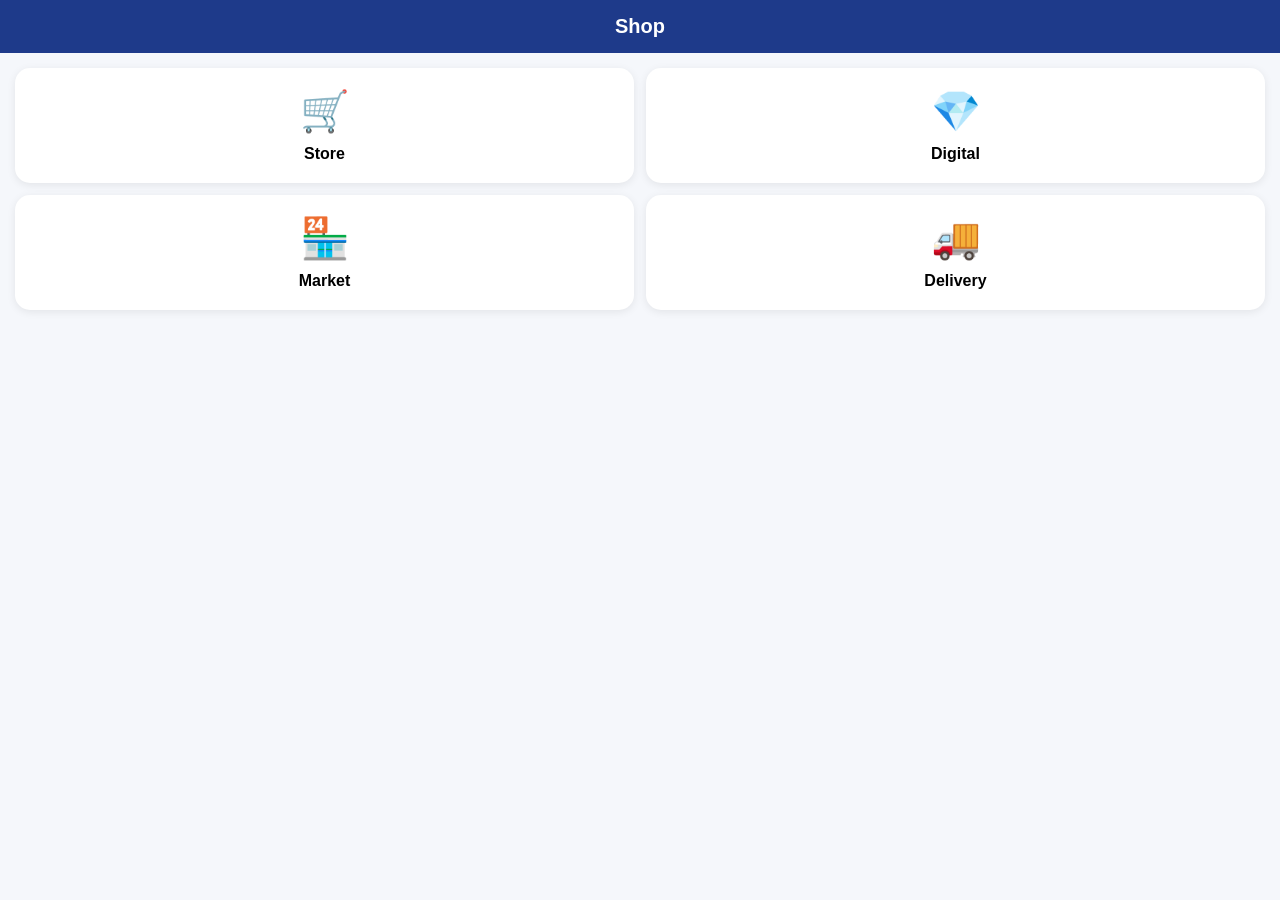
<file: shop.html>
<!DOCTYPE html>
<html>
<head>
<meta charset="UTF-8">
<meta name="viewport" content="width=device-width, initial-scale=1.0">
<title>Shop</title>

<style>
body{
  margin:0;
  font-family:sans-serif;
  background:#f5f7fb;
}

.header{
  background:#1e3a8a;
  color:white;
  padding:15px;
  text-align:center;
  font-size:20px;
  font-weight:bold;
}

.grid{
  display:grid;
  grid-template-columns:repeat(2,1fr);
  gap:12px;
  padding:15px;
}

.card{
  background:white;
  padding:20px;
  border-radius:15px;
  text-align:center;
  box-shadow:0 2px 8px rgba(0,0,0,.08);
  cursor:pointer;
}

.icon{font-size:40px;}
.title{font-weight:bold;margin-top:10px;}
</style>
</head>

<body>

<div class="header">Shop</div>

<div class="grid">

  <div class="card" onclick="openCat('store')">
    <div class="icon">🛒</div>
    <div class="title">Store</div>
  </div>

  <div class="card" onclick="openCat('digital')">
    <div class="icon">💎</div>
    <div class="title">Digital</div>
  </div>

  <div class="card" onclick="openCat('market')">
    <div class="icon">🏪</div>
    <div class="title">Market</div>
  </div>

  <div class="card" onclick="openCat('delivery')">
    <div class="icon">🚚</div>
    <div class="title">Delivery</div>
  </div>

</div>

<script>
function openCat(type){
  localStorage.setItem("shopCategory", type);
  location.href = "products.html";
}
</script>

</body>
</html>
</file>
